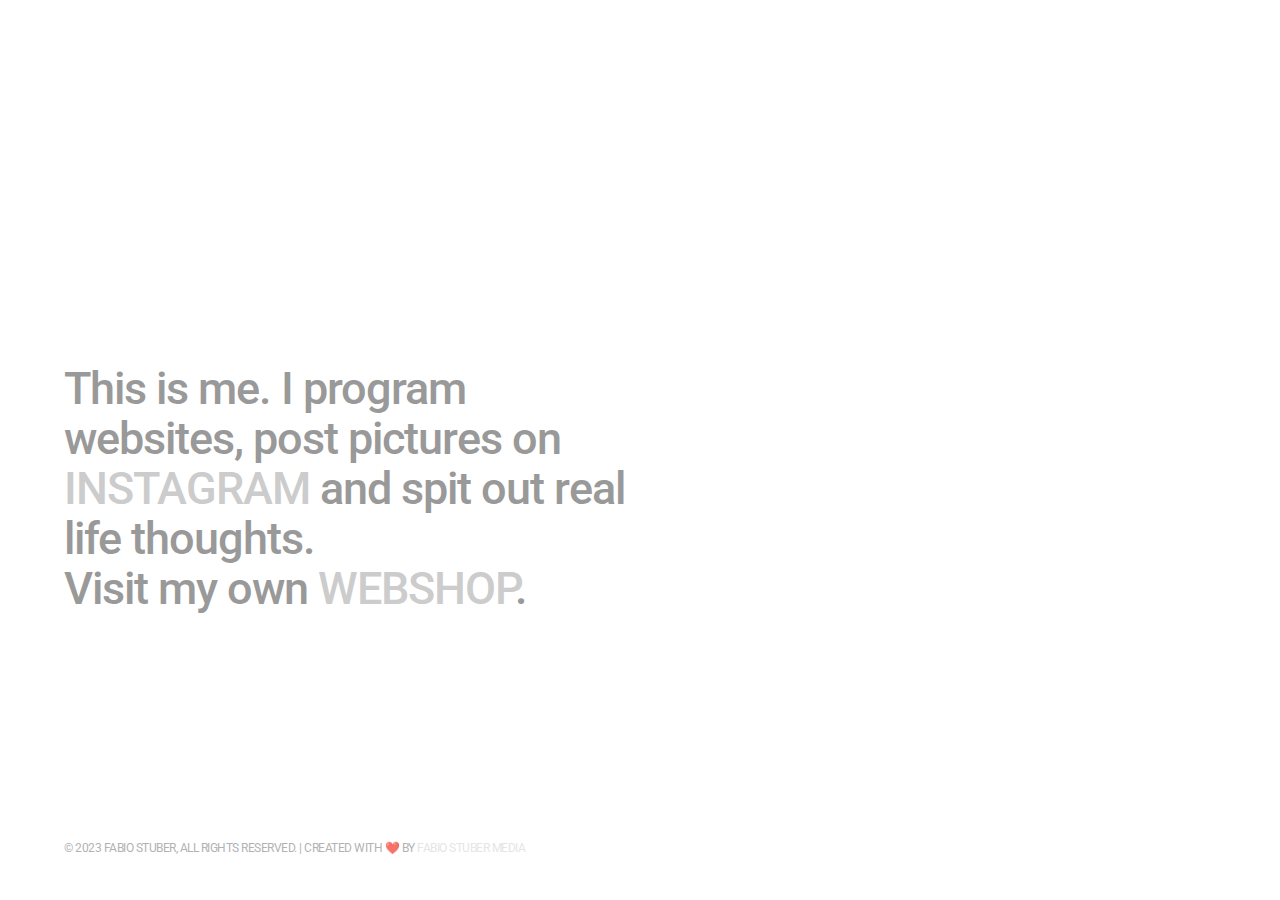
<file: index.html>
<!DOCTYPE html>
<html lang="en-US">
	<head>
		<meta charset="UTF-8" />
		<meta http-equiv="X-UA-Compatible" content="IE=edge" />
		<meta name="p:domain_verify" content="8e724356c34df35a47ef72583078c8a0"/>
		
		<!-- SEO -->
		<title>Fabio Stuber</title>
		<meta name="description" content="This is me. I program websites, post pictures on Instagram and spit out real life thoughts." />
		<meta name="robots" content="index, follow" />
		<meta name="referrer" content="always" />
		
		<meta content="Fabio Stuber" name="keywords" />
		<meta name="author" content="FABIO STUBER">
	
	
		<!-- Favicon -->
		<link rel="icon" type="image/png" href="images/favicon.png" sizes="32x32">
	
		<!-- Styles -->
		<link rel='stylesheet' href='assets/css/me.css' type='text/css' media='screen' />
		<meta name="viewport" content="width=device-width,initial-scale=1" />
	</head>

	<body id="index" class="page-template-page-fullsingle-me">
		<div class="fs-me">
			<div class="me-content">
				
				<div class="logo">
					<a href="/"><img src="images/logo.png" alt="Logo" /></a>
				</div>
		
				<div class="bio">
					<p>This is me. I program websites, post pictures on <a href="https://www.instagram.com/fabio.stuber/">INSTAGRAM</a> and spit out real life thoughts.</p>
					<p>Visit my own  <a href="https://shop.fabio-stuber.com/#!/">WEBSHOP</a>.</p>

				</div>

				<div class="credit">
					<p class="copyright">&copy; 2023 FABIO STUBER, ALL RIGHTS RESERVED. | CREATED WITH ❤️ BY <a href="/">FABIO STUBER MEDIA</a></p>
				</div>
				
			</div>
		</div>
	</body>
</html>
</file>
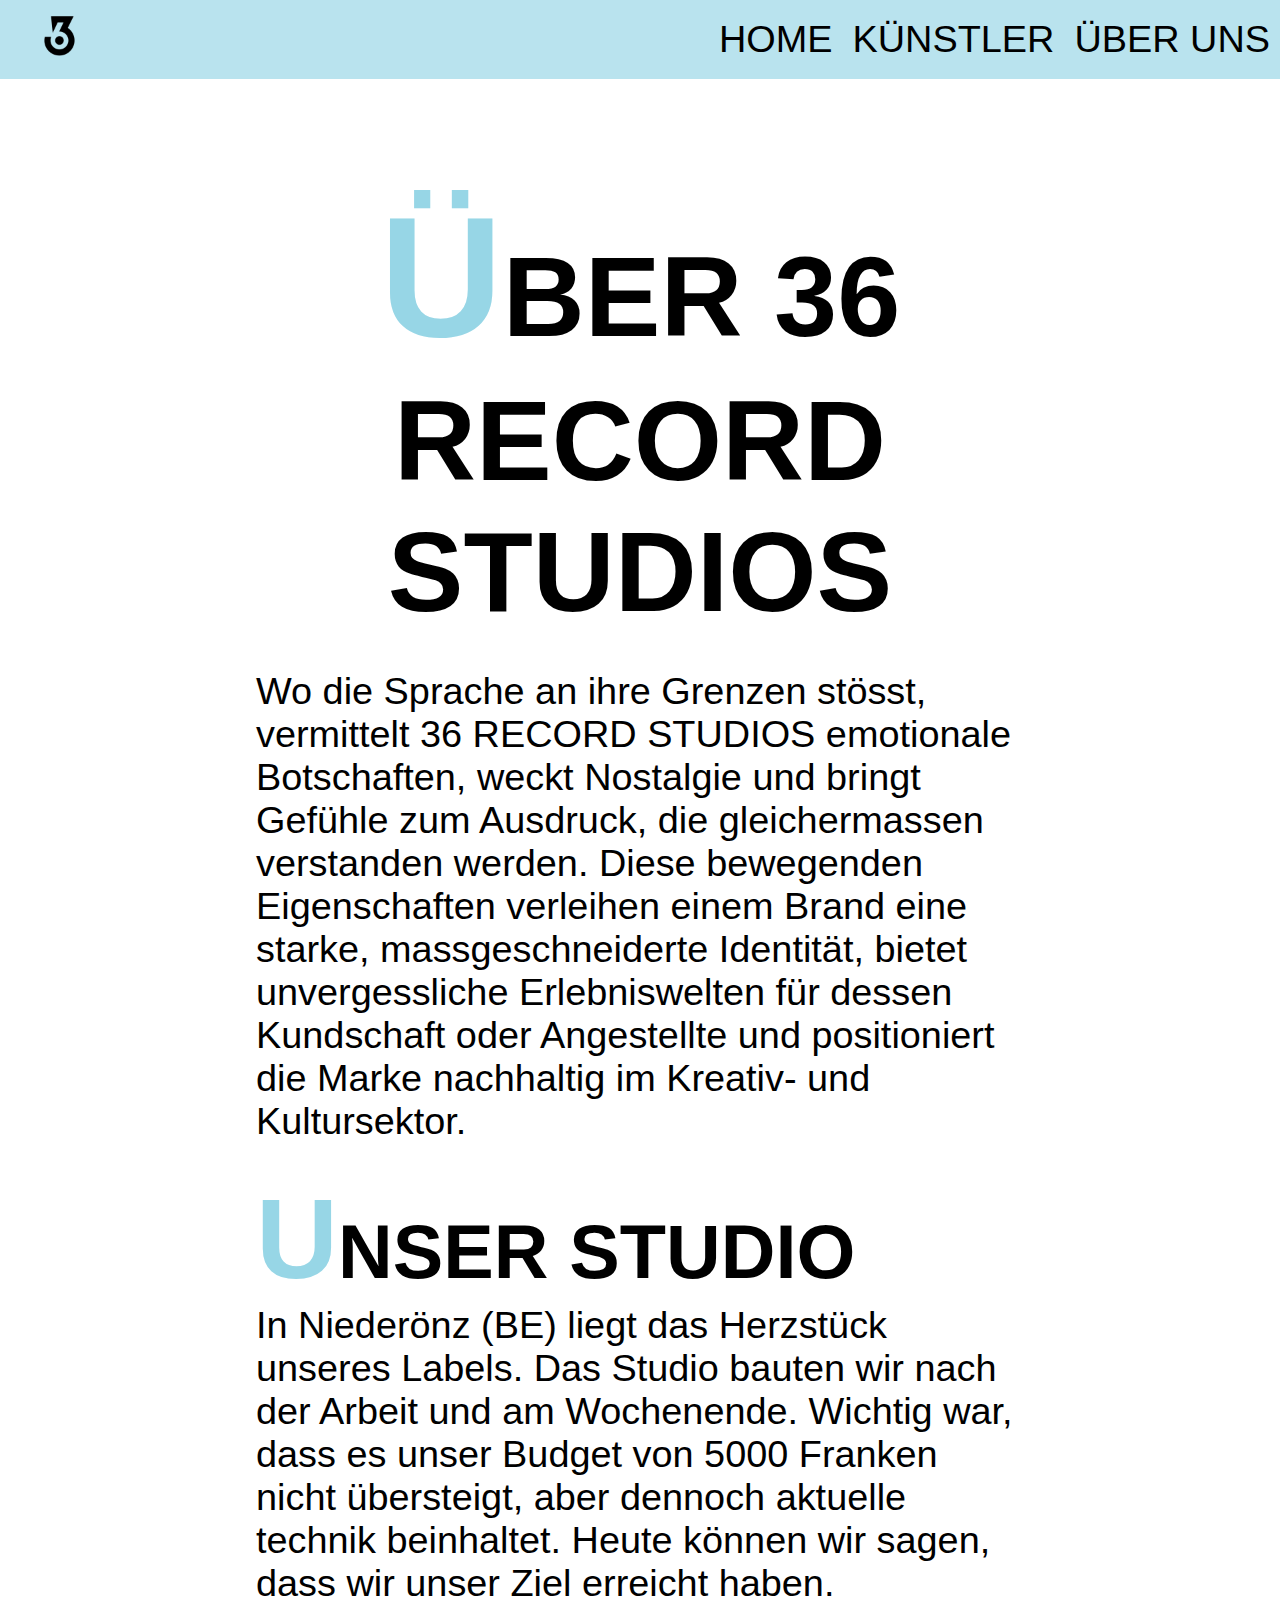
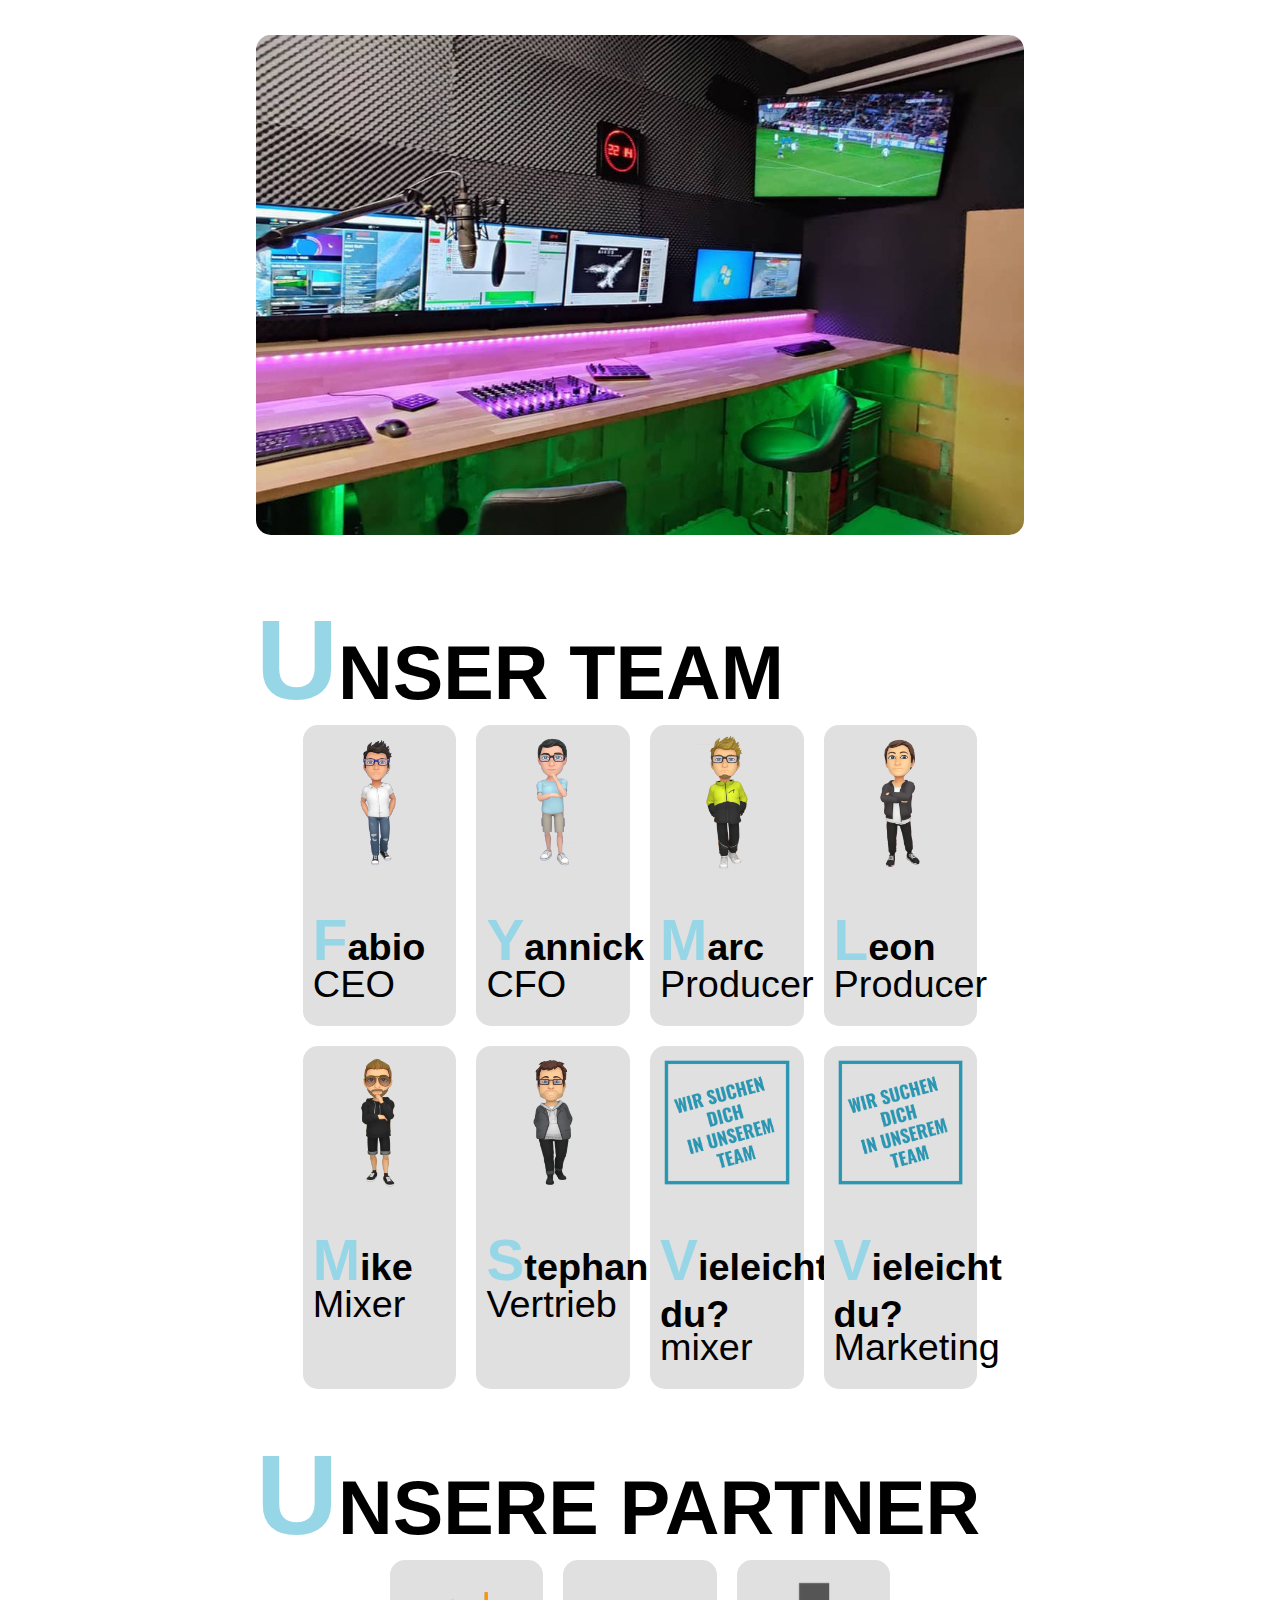
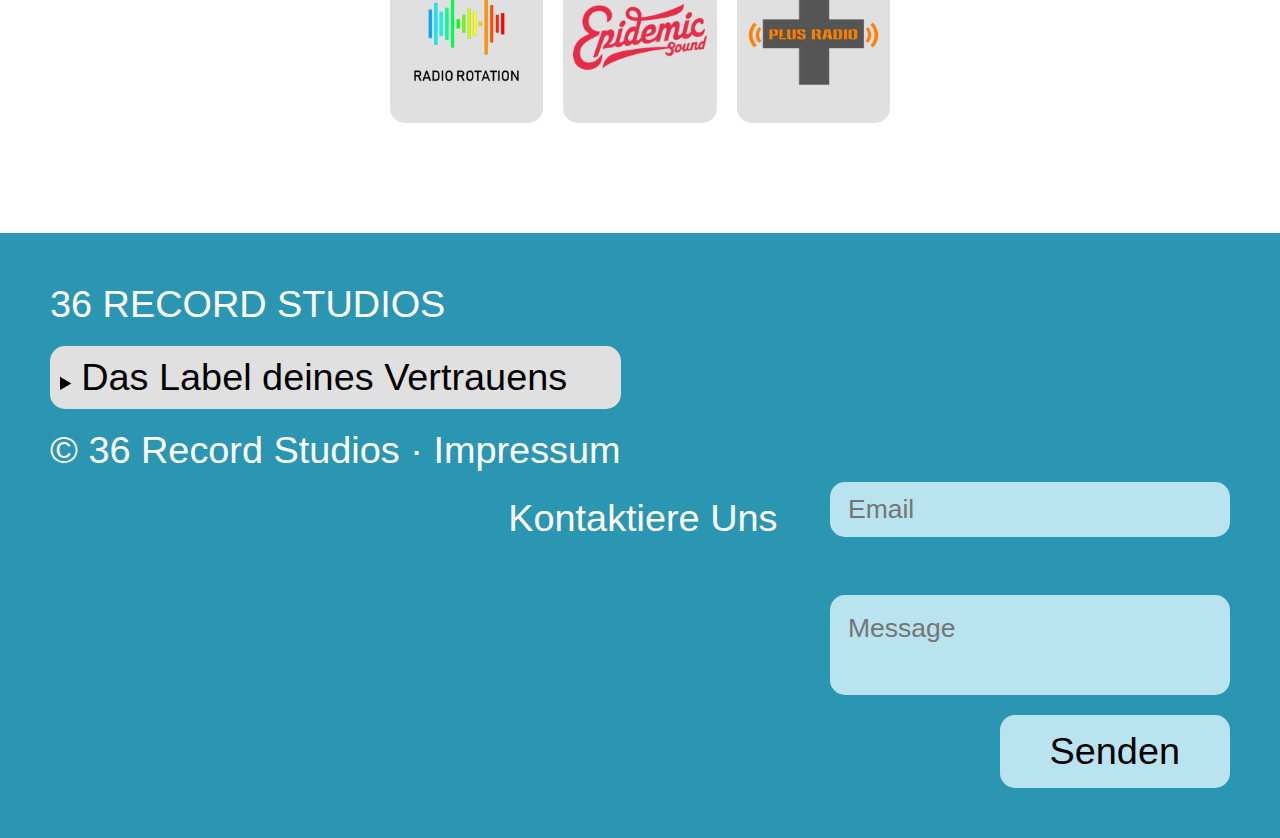
<file: uek1/about-us.html>
<!DOCTYPE html>
<html lang="de">
  <head>
    <meta charset="UTF-8" />
    <meta http-equiv="X-UA-Compatible" content="IE=edge" />
    <meta name="viewport" content="width=device-width, initial-scale=1.0" />
    <meta name="theme-color" content="#2b96b2" >
    <title>36 | About Us</title>
    <link rel="icon" type="image/png" href="img/logo/logo.png" />
    <link rel="stylesheet" href="css/style.css" />
    <link rel="stylesheet" href="css/nav.css" />
    <link rel="stylesheet" href="css/font.css" />
  </head>
  <body>
    <!-- Header -->
    <header class="header">
      <a href="index.html" class="logo"
        ><img src="img/logo/logo.png" alt="Logo"
      /></a>
      <input class="menu-btn" type="checkbox" id="menu-btn" />
      <label class="menu-icon" for="menu-btn"
        ><span class="navicon"></span
      ></label>
      <ul class="menu">
        <li><a href="index.html">HOME</a></li>
        <li><a href="artist.html">KÜNSTLER</a></li>
        <li><a href="about-us.html">ÜBER UNS</a></li>
      </ul>
    </header>
    <!-- Main -->

    <main class="container">
      <h1>ÜBER 36 RECORD STUDIOS</h1>
      <br />
      <p>
        Wo die Sprache an ihre Grenzen stösst, vermittelt 36 RECORD STUDIOS
        emotionale Botschaften, weckt Nostalgie und bringt Gefühle zum Ausdruck,
        die gleichermassen verstanden werden. Diese bewegenden Eigenschaften
        verleihen einem Brand eine starke, massgeschneiderte Identität, bietet
        unvergessliche Erlebniswelten für dessen Kundschaft oder Angestellte und
        positioniert die Marke nachhaltig im Kreativ- und Kultursektor.
      </p>
      <h2>UNSER STUDIO</h2>
      <p>
        In Niederönz (BE) liegt das Herzstück unseres Labels. Das Studio bauten
        wir nach der Arbeit und am Wochenende. Wichtig war, dass es unser Budget
        von 5000 Franken nicht übersteigt, aber dennoch aktuelle technik
        beinhaltet. Heute können wir sagen, dass wir unser Ziel erreicht haben.
      </p>
      <img
        title="&copy; Fabio Stuber / www.Radiorotation.ch"
        class="img"
        src="img/index/studio.jpg"
        alt="Studio von 36 Record Studios"
      />
      <h2>UNSER TEAM</h2>
      <div class="flex">
        <div class="item">
          <img
            title="&copy; Fabio Stuber"
            src="img/aboutus/1.png"
            alt="Bitmoji Fabio"
          />
          <h6>Fabio</h6>
          <p>CEO</p>
        </div>
        <div class="item">
          <img
            title="&copy; Fabio Stuber"
            src="img/aboutus/2.png"
            alt="Bitmoji Yannick"
          />
          <h6>Yannick</h6>
          <p>CFO</p>
        </div>
        <div class="item">
          <img
            title="&copy; Fabio Stuber"
            src="img/aboutus/3.png"
            alt="Bitmoji Marc"
          />
          <h6>Marc</h6>
          <p>Producer</p>
        </div>
        <div class="item">
          <img
            title="&copy; Fabio Stuber"
            src="img/aboutus/4.png"
            alt="Bitmoji Leon"
          />
          <h6>Leon</h6>
          <p>Producer</p>
        </div>
        <div class="item">
          <img
            title="&copy; Fabio Stuber"
            src="img/aboutus/5.png"
            alt="Bitmoji Mike"
          />
          <h6>Mike</h6>
          <p>Mixer</p>
        </div>
        <div class="item">
          <img
            title="&copy; Fabio Stuber"
            src="img/aboutus/6.png"
            alt="Bitmoji Stephan"
          />
          <h6>Stephan</h6>
          <p>Vertrieb</p>
        </div>
        <div class="item">
          <img
            title="&copy; Fabio Stuber"
            src="img/aboutus/suche.png"
            alt="Wir suchen dich in unserem Team."
          />
          <h6>Vieleicht du?</h6>
          <p>mixer</p>
        </div>
        <div class="item">
          <img
            title="&copy; Fabio Stuber"
            src="img/aboutus/suche.png"
            alt="Wir suchen dich in unserem Team."
          />
          <h6>Vieleicht du?</h6>
          <p>Marketing</p>
        </div>
      </div>
      <h2>UNSERE PARTNER</h2>
      <div class="flex">
        <div class="item">
          <a href="https://www.radiorotation.ch/" target="_blank">
            <img
              title="&copy; Fabio Stuber / www.Radiorotation.ch"
              src="img/aboutus/radiorotation.png"
              alt="radiorotation.ch"
            />
          </a>
        </div>
        <div class="item">
          <a href="https://www.epidemicsound.com/" target="_blank">
            <img
              title="&copy; Fabio Stuber / www.Radiorotation.ch"
              src="img/aboutus/epidemic.png"
              alt="epidemicsound.com"
            />
          </a>
        </div>
        <div class="item">
          <a href="https://plusradio.ch/" target="_blank">
            <img
              title="&copy; Fabio Stuber / www.Radiorotation.ch"
              src="img/aboutus/plusradio.png"
              alt="plusradio.ch"
            />
          </a>
        </div>
      </div>
    </main>
    <!-- footer -->
    <footer class="footer">
      <div class="footer-left">
        <h3>36 RECORD STUDIOS</h3>

        <details>
          <summary>Das Label deines Vertrauens</summary>

          <p class="detailcontent">
            TREFFPUNKT FÜR MACHER DER MUSIKWELT VON HEUTE
          </p>
        </details>

        <p class="footer-links">
          <a href="index.html">&copy; 36 Record Studios</a>
          ·
          <a href="imprint.html">Impressum</a>
        </p>
      </div>
      <div class="footer-right">
        <p>Kontaktiere Uns</p>

        <form
          action="mailto:info@fabio-stuber.ch?subject=36RecordStudios"
          method="post"
        >
          <input type="text" name="email" placeholder="Email" /> <br />
          <textarea name="message" placeholder="Message"></textarea>
          <button>Senden</button>
        </form>
      </div>
    </footer>
  </body>
</html>
</file>
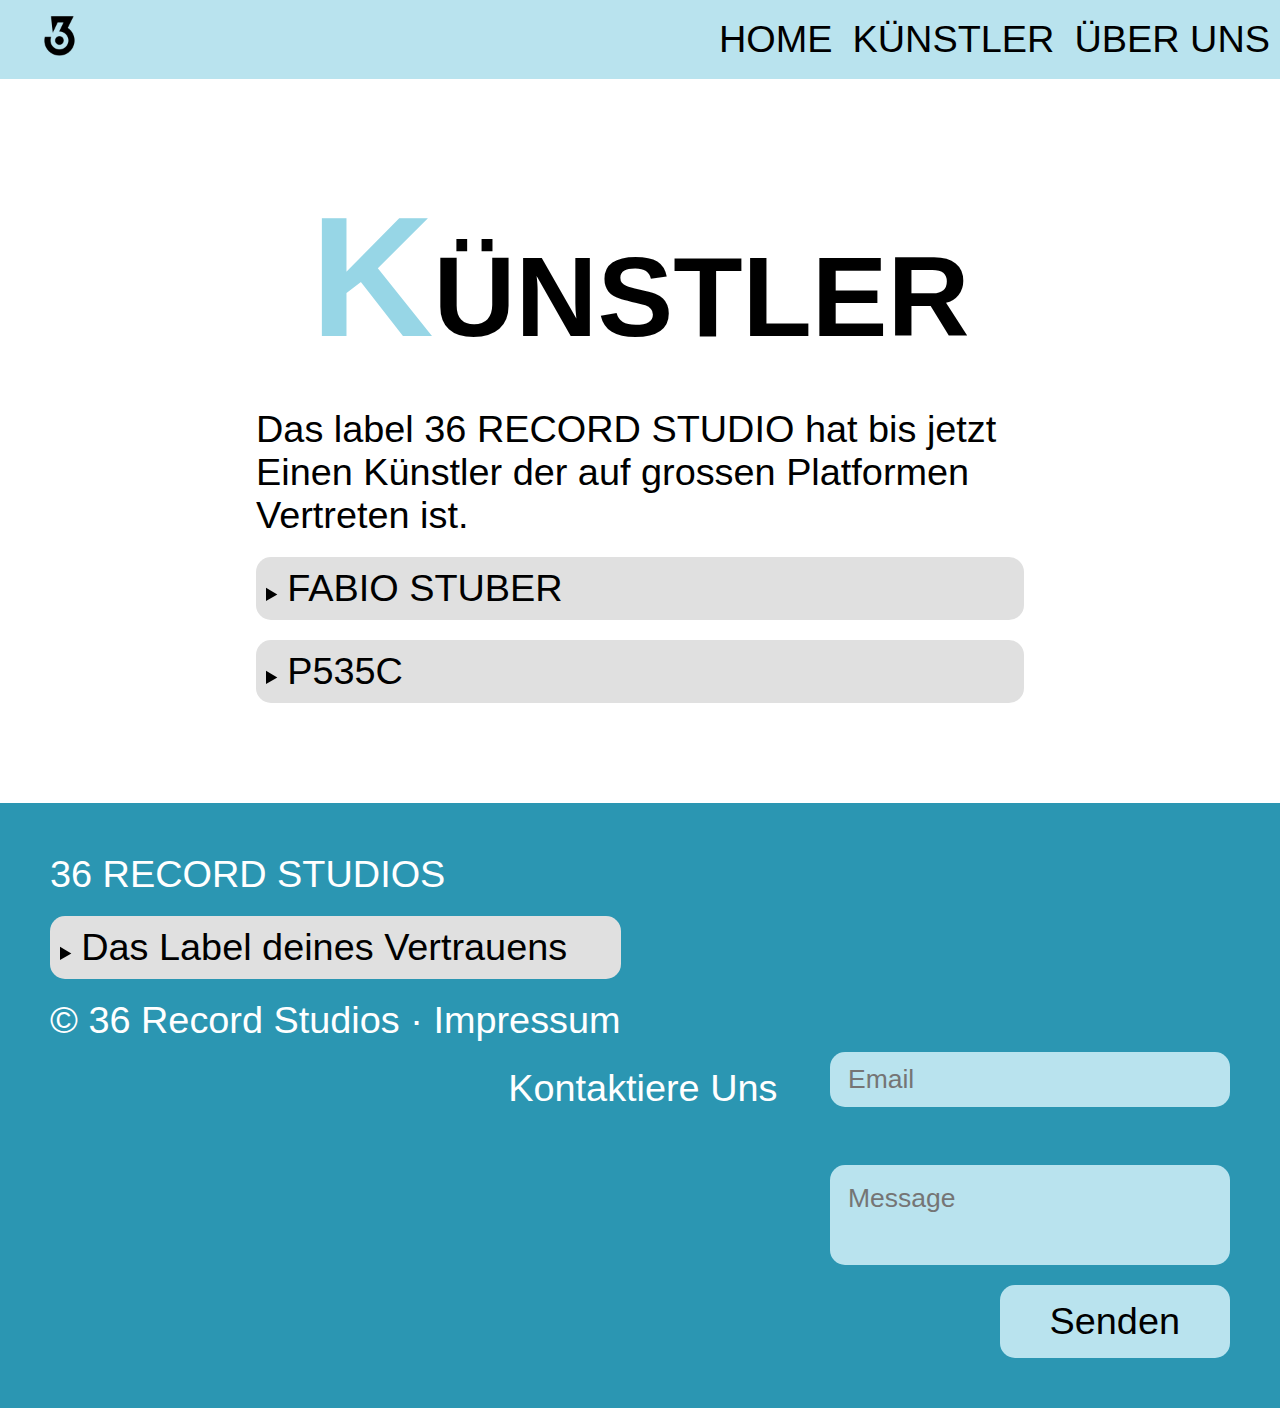
<file: uek1/artist.html>
<!DOCTYPE html>
<html lang="de">
  <head>
    <meta charset="UTF-8" />
    <meta http-equiv="X-UA-Compatible" content="IE=edge" />
    <meta name="viewport" content="width=device-width, initial-scale=1.0" />
    <meta name="theme-color" content="#2b96b2" />
    <title>36 | Artist</title>
    <link rel="icon" type="image/png" href="img/logo/logo.png" />
    <link rel="stylesheet" href="css/style.css" />
    <link rel="stylesheet" href="css/nav.css" />
    <link rel="stylesheet" href="css/font.css" />
  </head>
  <body>
    <!-- Header -->
    <header class="header">
      <a href="index.html" class="logo"
        ><img src="img/logo/logo.png" alt="Logo"
      /></a>
      <input class="menu-btn" type="checkbox" id="menu-btn" />
      <label class="menu-icon" for="menu-btn"
        ><span class="navicon"></span
      ></label>
      <ul class="menu">
        <li><a href="index.html">HOME</a></li>
        <li><a href="artist.html">KÜNSTLER</a></li>
        <li><a href="about-us.html">ÜBER UNS</a></li>
      </ul>
    </header>
    <!-- Main -->
    <main class="container">
      <h1>KÜNSTLER</h1>
      <br />
      <p>
        Das label 36 RECORD STUDIO hat bis jetzt Einen Künstler der auf grossen
        Platformen Vertreten ist.
      </p>

      <details>
        <summary>FABIO STUBER</summary>
        <div class="detailcontent">
          <p>
            Hättest du gedacht dass der Name Fabio Stuber einmal ein Künstler
            sein wird? kann sein? Ich selbst hätte nie an sowas gedacht? Bis ich
            das Potenzial in mir gefunden habe. Ist es verrückt, an das
            Unmögliche zu glauben, auch wenn alle Anderen sagen, dass es nie
            funktionieren wird? Gut, etwas verrückt muss man wohl sein, um ein
            eigenes Label zu gründen, und dabei in die Welt des Internet
            einzusteigen.
          </p>

          <img
            title="&copy; Fabio Stuber / Fabio Stuber"
            class="img"
            src="img/aboutus/fabio_stuber.jpg"
            alt="Bild von Fabio Stuber"
          />
          <p>Da ist der erste Song von Fabio Stuber:</p>
          <iframe
            src="https://www.youtube.com/embed/H7d1tLgCzNA"
            title="YouTube video player"
          ></iframe>

          <p>Inzwischen hat er schon mehrere Singles Rausgebracht.</p>

          <p>Fabio Stuber ist auch auf anderen Platformen zu hören:</p>
          <a
            class="btn"
            href="https://open.spotify.com/artist/4JexWBE6EVVwEYlpt2mbhj"
            target="_blank"
            >Spotify</a
          >
          <a
            class="btn"
            href="https://music.apple.com/ca/artist/fabio-stuber/1554383194"
            target="_blank"
            >Apple Music</a
          >
          <a
            class="btn"
            href="https://www.youtube.com/channel/UCvwcSGUOTGd98-MvE2WMFpA"
            target="_blank"
            >YouTube</a
          >
          <a class="btn" href="https://www.fabio-stuber.ch/" target="_blank"
            >Webseite</a
          >
        </div>
      </details>

      <details>
        <summary>P535C</summary>

        <p class="detailcontent">
          P535C: Der Künstler der Niemand kennt.<br />
          " Ich bin Niemand. "
        </p>

        <p class="detailcontent">P535C gibt es auf keiner Platformen</p>
      </details>
    </main>
    <!-- footer -->
    <footer class="footer">
      <div class="footer-left">
        <h3>36 RECORD STUDIOS</h3>
        <details>
          <summary>Das Label deines Vertrauens</summary>

          <p class="detailcontent">
            TREFFPUNKT FÜR MACHER DER MUSIKWELT VON HEUTE
          </p>
        </details>
        <p class="footer-links">
          <a href="index.html">&copy; 36 Record Studios</a>
          ·
          <a href="imprint.html">Impressum</a>
        </p>
      </div>
      <div class="footer-right">
        <p>Kontaktiere Uns</p>

        <form
          action="mailto:info@fabio-stuber.ch?subject=36RecordStudios"
          method="post"
        >
          <input type="text" name="email" placeholder="Email" /> <br />
          <textarea name="message" placeholder="Message"></textarea>
          <button>Senden</button>
        </form>
      </div>
    </footer>
  </body>
</html>
</file>
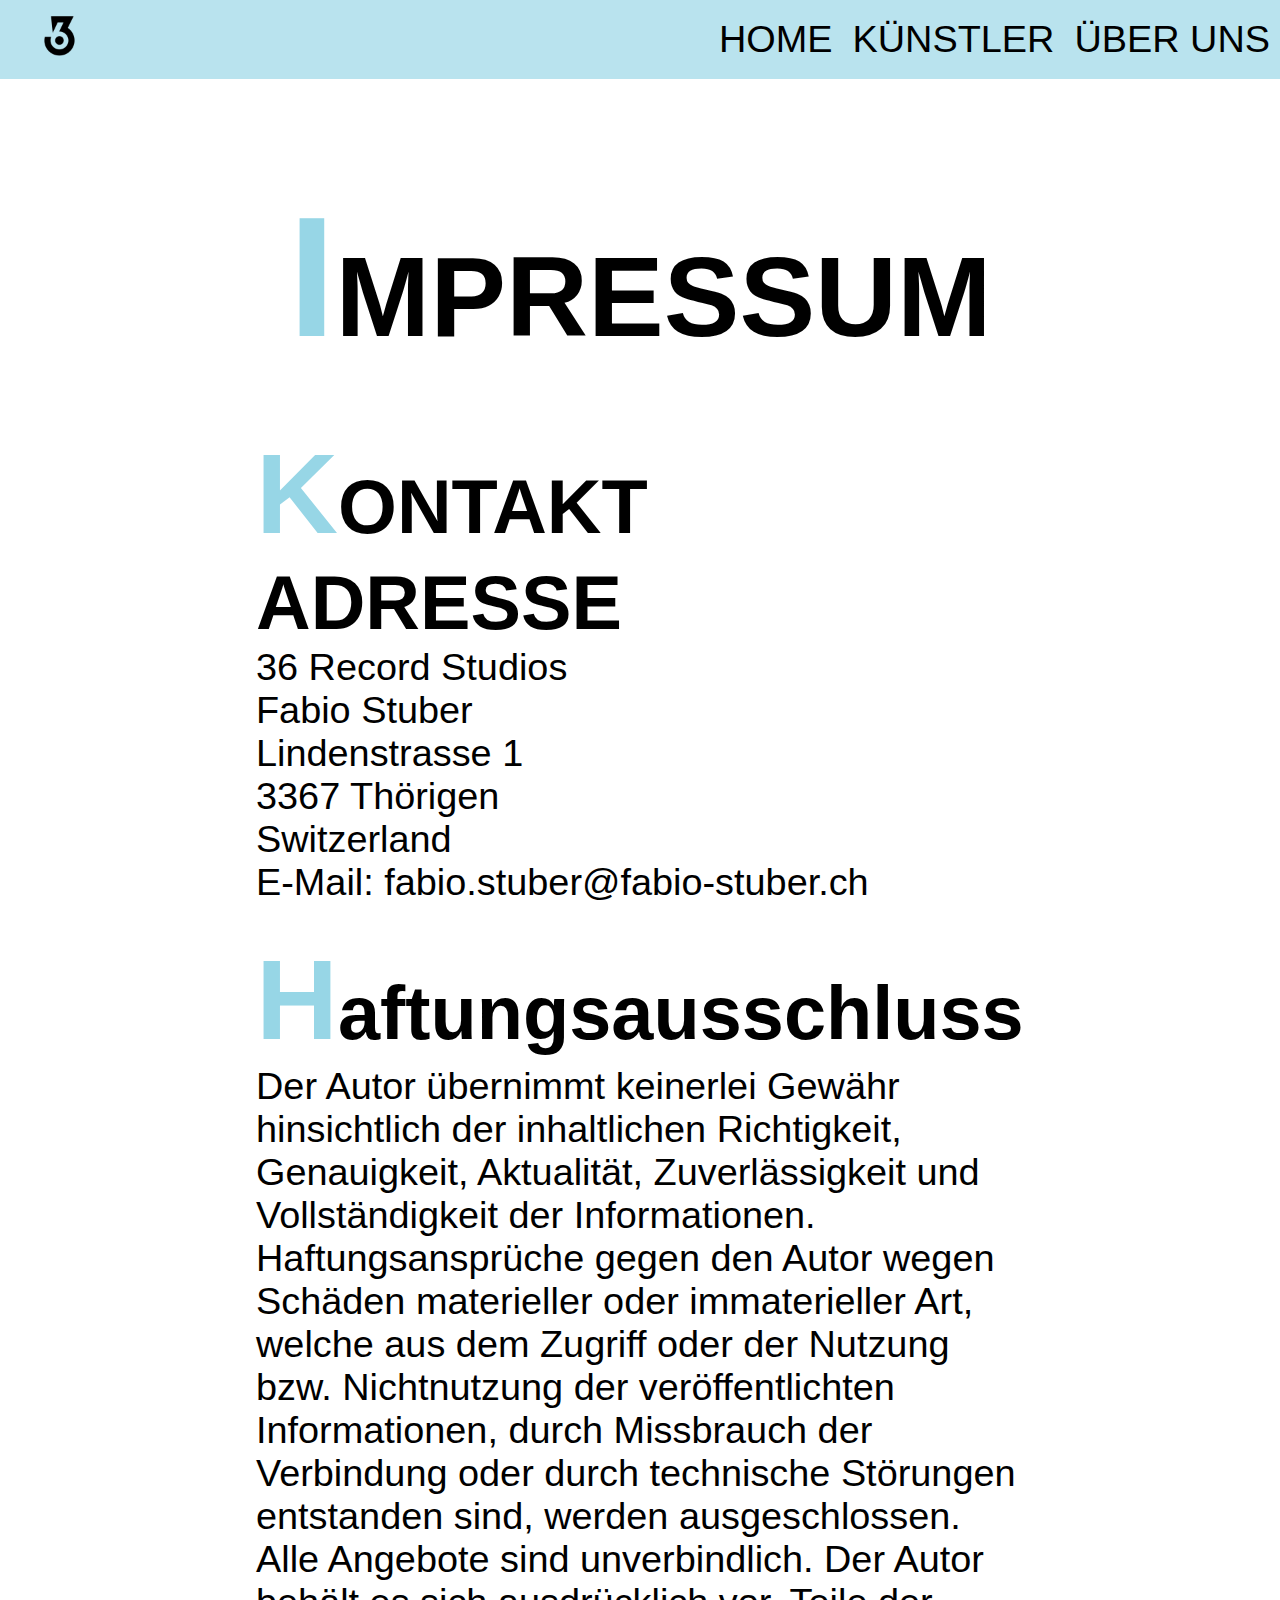
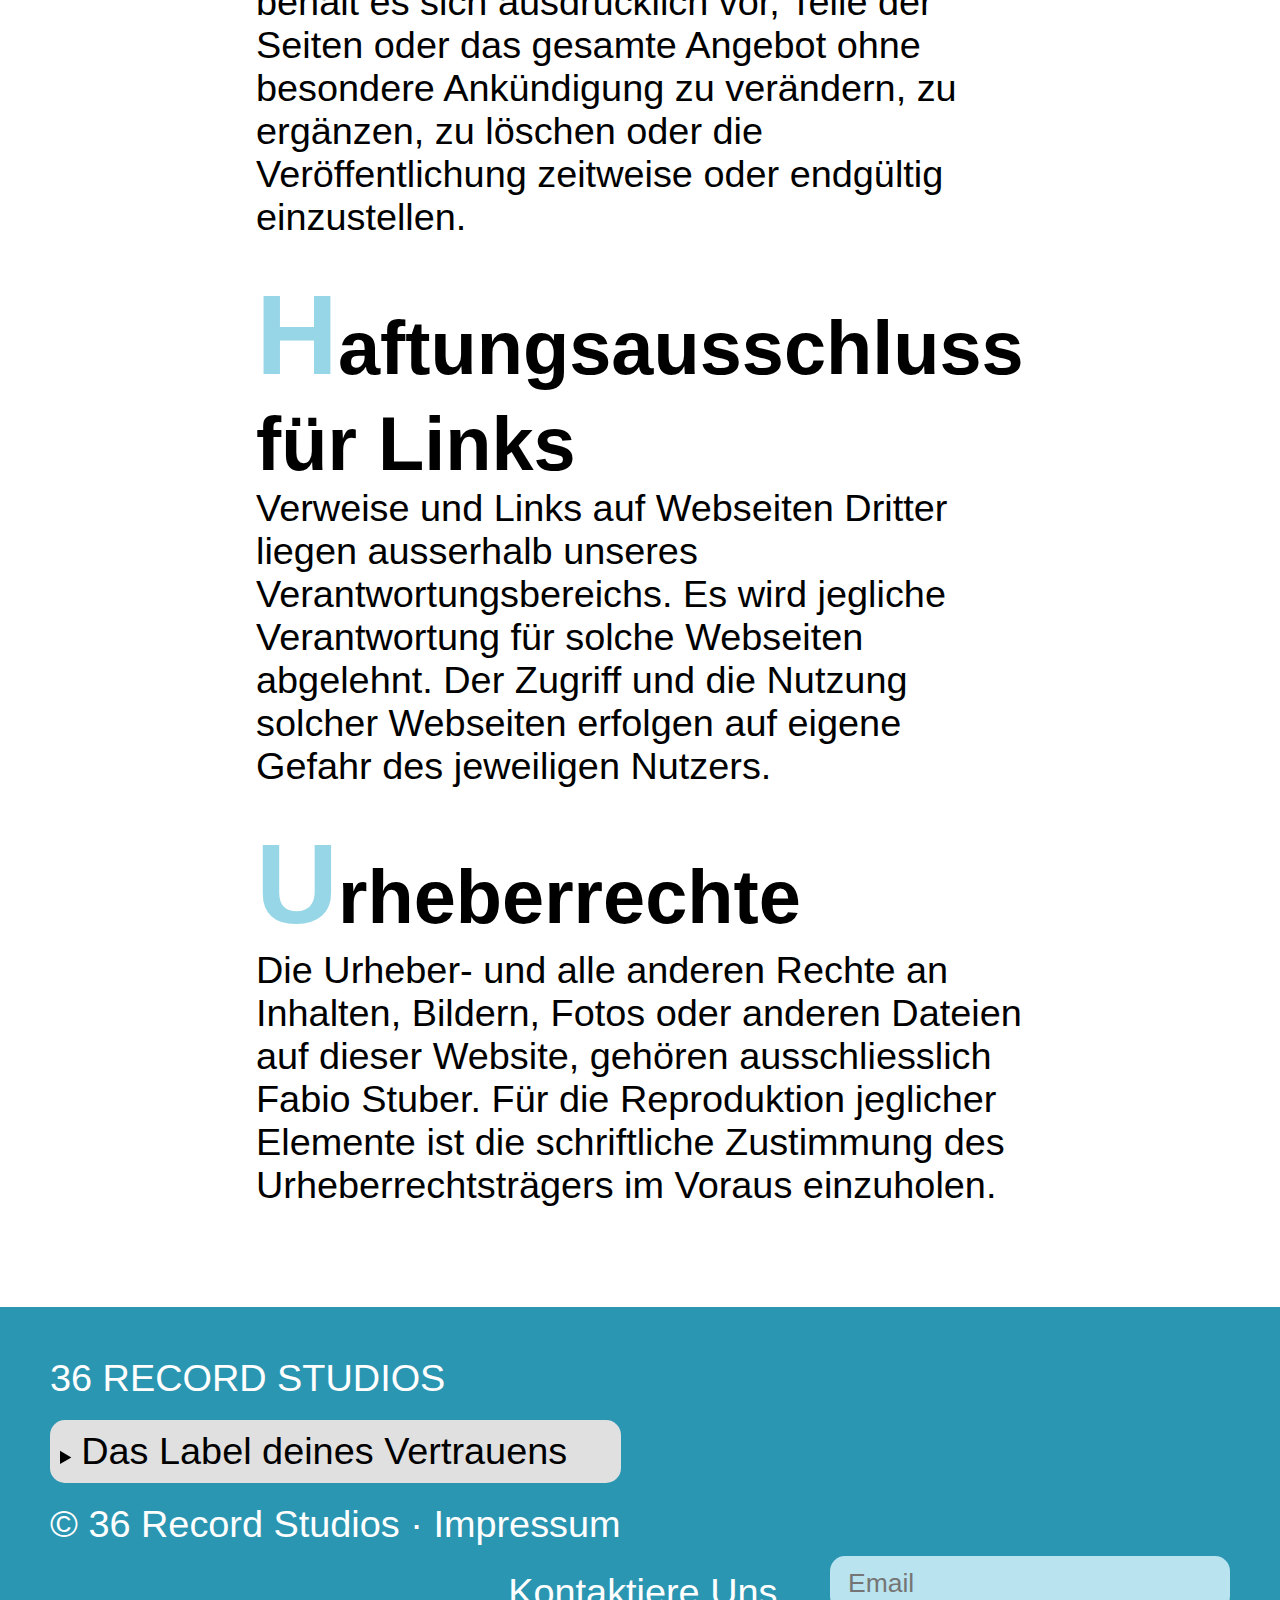
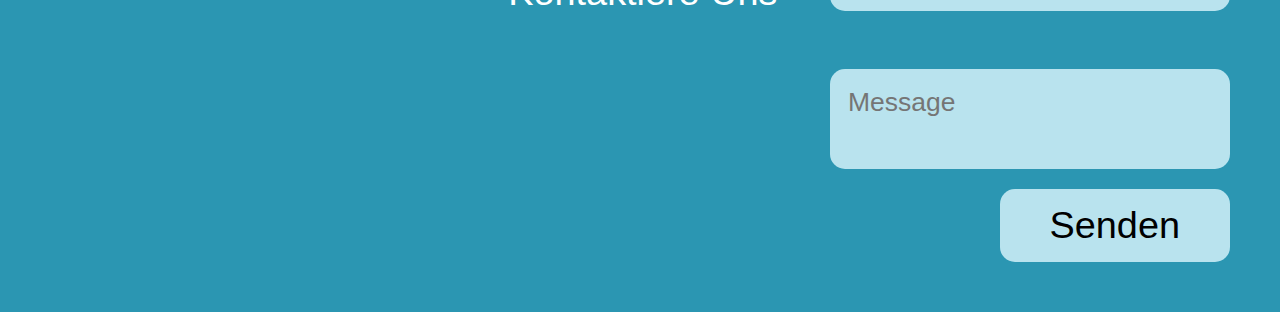
<file: uek1/imprint.html>
<!DOCTYPE html>
<html lang="de">
  <head>
    <meta charset="UTF-8" />
    <meta http-equiv="X-UA-Compatible" content="IE=edge" />
    <meta name="viewport" content="width=device-width, initial-scale=1.0" />
    <meta name="theme-color" content="#2b96b2" >
    <title>36 | Imprint</title>
    <link rel="icon" type="image/png" href="img/logo/logo.png" />
    <link rel="stylesheet" href="css/style.css" />
    <link rel="stylesheet" href="css/nav.css" />
    <link rel="stylesheet" href="css/font.css" />
  </head>
  <body>
    <!-- Header -->
    <header class="header">
      <a href="index.html" class="logo"
        ><img class="" src="img/logo/logo.png" alt="Logo"
      /></a>
      <input class="menu-btn" type="checkbox" id="menu-btn" />
      <label class="menu-icon" for="menu-btn"
        ><span class="navicon"></span
      ></label>
      <ul class="menu">
        <li><a href="index.html">HOME</a></li>
        <li><a href="artist.html">KÜNSTLER</a></li>
        <li><a href="about-us.html">ÜBER UNS</a></li>
      </ul>
    </header>
    <!-- Main -->
    <main class="main container">
      <h1>IMPRESSUM</h1>
      <br />
      <h2>KONTAKT ADRESSE</h2>
      <p>
        36 Record Studios <br />
        Fabio Stuber<br />
        Lindenstrasse 1<br />
        3367 Thörigen<br />
        Switzerland<br />
        E-Mail: fabio.stuber@fabio-stuber.ch
      </p>

      <h2>Haftungsausschluss</h2>
      <p>
        Der Autor übernimmt keinerlei Gewähr hinsichtlich der inhaltlichen
        Richtigkeit, Genauigkeit, Aktualität, Zuverlässigkeit und
        Vollständigkeit der Informationen. Haftungsansprüche gegen den Autor
        wegen Schäden materieller oder immaterieller Art, welche aus dem Zugriff
        oder der Nutzung bzw. Nichtnutzung der veröffentlichten Informationen,
        durch Missbrauch der Verbindung oder durch technische Störungen
        entstanden sind, werden ausgeschlossen. Alle Angebote sind
        unverbindlich. Der Autor behält es sich ausdrücklich vor, Teile der
        Seiten oder das gesamte Angebot ohne besondere Ankündigung zu verändern,
        zu ergänzen, zu löschen oder die Veröffentlichung zeitweise oder
        endgültig einzustellen.
      </p>
      <h2>Haftungsausschluss für Links</h2>
      <p>
        Verweise und Links auf Webseiten Dritter liegen ausserhalb unseres
        Verantwortungsbereichs. Es wird jegliche Verantwortung für solche
        Webseiten abgelehnt. Der Zugriff und die Nutzung solcher Webseiten
        erfolgen auf eigene Gefahr des jeweiligen Nutzers.
      </p>
      <h2>Urheberrechte</h2>
      <p>
        Die Urheber- und alle anderen Rechte an Inhalten, Bildern, Fotos oder
        anderen Dateien auf dieser Website, gehören ausschliesslich Fabio
        Stuber. Für die Reproduktion jeglicher Elemente ist die schriftliche
        Zustimmung des Urheberrechtsträgers im Voraus einzuholen.
      </p>
    </main>
    <!-- footer -->
    <footer class="footer">
      <div class="footer-left">
        <h3>36 RECORD STUDIOS</h3>
        <details>
          <summary>Das Label deines Vertrauens</summary>

          <p class="detailcontent">
            TREFFPUNKT FÜR MACHER DER MUSIKWELT VON HEUTE
          </p>
        </details>
        <p class="footer-links">
          <a href="index.html">&copy; 36 Record Studios</a>
          ·
          <a href="imprint.html">Impressum</a>
        </p>
      </div>
      <div class="footer-right">
        <p>Kontaktiere Uns</p>

        <form
          action="mailto:info@fabio-stuber.ch?subject=36RecordStudios"
          method="post"
        >
          <input type="text" name="email" placeholder="Email" /> <br />
          <textarea name="message" placeholder="Message"></textarea>
          <button>Senden</button>
        </form>
      </div>
    </footer>
  </body>
</html>
</file>
<file: uek1/css/style.css>
* {
  box-sizing: border-box;
  justify-content: center;
}
body {
  margin: 0;
  padding: 0;
}

.container {
  max-width: 60%;
  margin: 100px auto;
}

.center {
  display: block;
  margin-left: auto;
  margin-right: auto;
  width: 50%;
}

.container .img {
  object-fit: cover;
  width: 100%;
  height: 500px;
  margin: 20px 0px;
  border-radius: 15px;
}

iframe {
  width: 100%;
  aspect-ratio: 21 / 9;
  border: 0;
  border-radius: 15px;
}

.banner {
  object-fit: cover;
  width: 100%;
  height: 100vh;
}

article {
  padding: 10px;
}

article,
details {
  background-color: #e0e0e0;
  margin: 20px 0px;
  border-radius: 15px;
}

summary,
details .detailcontent {
  padding: 10px;
}

.flex {
  display: flex;
  flex-wrap: wrap;
  justify-content: center;
}

.item {
  padding: 10px;
  background-color: #e0e0e0;
  margin: 10px;
  border-radius: 15px;
  width: 20%;
  padding: 10px;
}

.item img {
  object-fit: cover;
  width: 100%;
}

@media (max-width: 1000px) {
  .container {
    max-width: 90%;
    margin: 100px auto;
  }

  .container .img {
    object-fit: cover;
    width: 100%;
    height: 300px;
    margin: 20px 0px;
    border-radius: 15px;
  }

  .item {
    padding: 10px;
    background-color: #e0e0e0;
    margin: 10px;
    border-radius: 15px;
    width: 40%;
    padding: 10px;
  }
  .banner {
    height: auto;
  }
}

@media (max-width: 800px) {
  .container {
    max-width: 90%;
    margin: 100px auto;
  }

  .container .img {
    object-fit: cover;
    width: 100%;
    height: 300px;
    margin: 20px 0px;
    border-radius: 15px;
  }
}

::-webkit-scrollbar {
  display: none;
}
</file>
<file: uek1/css/nav.css>
.header {
  background-color: #b9e3ee;
  position: sticky;
  display: flex;
  justify-content: space-between;

  width: 100%;
  z-index: 99;
  top: 0;
}

.header ul {
  margin: 0;
  padding: 0;
  list-style: none;
  background-color: #b9e3ee;
}

.header li a {
  display: flex;
  padding: 10px 10px;
  text-decoration: none;
  height: 100%;
  align-items: center;
}

.header li a:hover,
.header .menu-btn:hover {
  background-color: #2b96b2;
}

.header .logo {
  display: block;
  padding: 10px;
}

.header .logo img {
  height: 50px;
}

/* menu icon */

.header .menu-icon {
  display: block;
  padding: 38px 20px;
  position: relative;
  user-select: none;
}

.header .menu-icon .navicon {
  background: #000;
  display: block;
  height: 4px;
  position: relative;
  transition: background 0.2s ease-out;
  width: 25px;
  border-radius: 15px;
}

.header .menu-icon .navicon:before,
.header .menu-icon .navicon:after {
  background: #000;
  content: "";
  display: block;
  height: 100%;
  position: absolute;
  transition: all 0.2s ease-out;
  width: 100%;
  border-radius: 15px;
}

.header .menu-icon .navicon:before {
  top: 10px;
}

.header .menu-icon .navicon:after {
  top: -10px;
}

/* menu btn */

.header .menu-btn {
  display: none;
}

.header .menu-btn:checked ~ .menu {
  display: flex;
}

.header .menu-btn:checked ~ .menu-icon .navicon {
  background: transparent;
}

.header .menu-btn:checked ~ .menu-icon .navicon:before {
  transform: rotate(-45deg);
  width: 30px;
}

.header .menu-btn:checked ~ .menu-icon .navicon:after {
  transform: rotate(45deg);
  width: 30px;
}

.header .menu-btn:checked ~ .menu-icon:not(.steps) .navicon:before,
.header .menu-btn:checked ~ .menu-icon:not(.steps) .navicon:after {
  top: 0;
}

@media (min-width: 1001px) {
  .header .menu-icon {
    display: none;
  }

  .header ul {
    display: flex;
  }
}

@media (max-width: 1000px) {
  .header {
    display: grid;
    grid-template-columns: auto auto;
  }

  .header ul {
    grid-column: 1/-1;
    display: none;
    flex-direction: column;
  }
}
/* --------- footer --------- */

.footer {
  background: #2b96b2;
  box-sizing: border-box;
  width: 100%;
  text-align: left;
  padding: 50px;
  overflow: hidden;
  margin: 75px auto auto auto;
  min-height: 450px;
}

/* footer left */

.footer .footer-left {
  float: left;
}

/* The company logo */

.footer h3 {
  color: #ffffff;
  margin: 0 0 10px;
}

.footer h3 span {
  color: #2b96b2;
}

/* footer links */

.footer .footer-links {
  color: #ffffff;
  margin: 0 0 10px;
  padding: 0;
}

.footer .footer-links a {
  display: inline-block;
  text-decoration: none;
  color: inherit;
}

/* footer Right */

.footer .footer-right {
  float: right;
}

.footer .footer-right p {
  display: inline-block;
  vertical-align: top;
  margin: 15px 42px 0 0;
  color: #ffffff;
}

/* contact form */

.footer form {
  display: inline-block;
}

.footer form input,
.footer form textarea {
  display: block;
  border-radius: 3px;
  box-sizing: border-box;
  background-color: #b9e3ee;
  border: none;
  resize: none;
  border-radius: 15px;
  font: inherit;
  font-size: 14px;
  font-weight: normal;
  color: #000;

  width: 400px;
  padding: 18px;
}

.footer form input {
  height: 55px;
  margin-bottom: 15px;
}

.footer form textarea {
  height: 100px;
  margin-bottom: 20px;
}

.footer form button {
  border-radius: 3px;
  background-color: #b9e3ee;
  color: #000000;
  border: 0;
  padding: 15px 50px;
  font-weight: 200;
  float: right;
  border-radius: 15px;
}

@media (max-width: 1000px) {
  .footer {
    font: bold 14px;
  }

  .footer form input,
  .footer form textarea {
    width: 250px;
  }

  .footer form button {
    padding: 10px 35px;
  }
}

@media (max-width: 800px) {
  .footer {
    padding: 30px;
  }

  .footer .footer-left,
  .footer .footer-right {
    float: none;
    max-width: 500px;
    margin: 0 auto;
  }

  .footer .footer-left {
    margin-bottom: 40px;
  }

  .footer form {
    margin-top: 30px;
  }

  .footer form {
    display: block;
  }

  .footer form button {
    float: none;
  }
}

.footer article {
  padding: 10px;
  background-color: #b9e3ee;
  object-fit: cover;
  width: 100%;
  margin: 20px 0px;
  border-radius: 15px;
}
</file>
<file: uek1/css/font.css>
* {
  font-family: "Oswald", sans-serif;
  font-size: 20px;
  font-weight: normal;
  font-size-adjust: 1;
}

h1 {
  font-size: 60px;
  font-weight: 700;
  margin: 30px 0px -20px 0px;
  text-align: center;
}
h2 {
  font-size: 40px;
  font-weight: 700;
  margin: 30px 0px -10px 0px;
}

article h2 {
  font-size: 40px;
  font-weight: 700;
  margin: 0;
}

h6 {
  font-size: 20px;
  font-weight: 700;
  margin: 30px 0px -20px 0px;
}

p {
  font-size: 20px;
  font-weight: 200;
  margin: 10px 0px 10px 0px;
}

a {
  font-size: 20px;
  font-weight: 200;
  color: #000;
}

a:hover {
  font-size: 20px;
  font-weight: 400;
  color: #000;
}

.btn {
  border: none;
  border-radius: 15px;
  color: white;
  background-color: #0f92e4;
  padding: 10px 20px;
  text-align: center;
  text-decoration: none;
  display: inline-block;
  font-size: 20px;
  margin: 4px 2px;
  transition: 0.5s;
  font-weight: 200;
}

.btn:hover {
  border: none;
  border-radius: 15px;
  color: white;
  background-color: black;
  padding: 10px 20px;
  text-align: center;
  text-decoration: none;
  display: inline-block;
  font-size: 20px;
  margin: 4px 2px;
}

::selection {
  color: white;
  background: #2b96b2;
}

.footer ::selection {
  background: white;
  color: #2b96b2;
}

Main h1::first-letter,
Main h2::first-letter,
Main h3::first-letter,
Main h4::first-letter,
Main h5::first-letter,
Main h6::first-letter {
  color: #97d6e6;
  font-size: 150%;
}
</file>
<file: assets/css/me.css>
/* -- CSS Reset -- */
@import url("https://fonts.googleapis.com/css?family=Roboto:400,500");



* {
  text-rendering: optimizeLegibility;
  margin: 0; 
  animation: fadein 1s;
  }

html {
  background-color: #000000; 
  }

body {
  background-color: #FFFFFF;
  border-style: none; 
  }

a:hover {
  color: #000000; 
  }

a {
  color: #999999; 
  text-decoration: none;
  border: none;
  border-style: none;
  box-shadow: none; 
  }


/* -- Content -- */
@keyframes fadein {
  from {
    opacity: 0.5; }
  to {
    opacity: 1; } }

#index {
  background-image: url("https://www.fabio-stuber.com/images/background.jpg");
  background-position: center center;
  background-size: cover; 
}

#media {
  background-image: url("https://www.fabio-stuber.com/images/Media.jpg");
  background-position: center center;
  background-size: cover; 
}


body {
  height: 100vh;
  width: 100vw;
  
  font-family: 'Roboto', sans-serif;
  font-weight: 500;
  font-size: 45px;
  line-height: 50px;
  letter-spacing: -0.5px;
  color: #999999;  
  } 
@media (max-width: 800px) {
  body {
  	font-size: 32px;
    line-height: 40px; } 
  }

h1 {  
  font-family: 'Roboto', sans-serif;
  font-weight: 1000;
  font-size: 60px;
  line-height: 65px;
  letter-spacing: -0.5px;
  color: #dddddd;  
}

.fs-me {
  padding: 5vh 5vw;
  overflow: hidden;
  position: absolute;
  z-index: 10; 
  }
@media (max-width: 500px) {
  .fs-me {
    padding: 5vh 5vw;
    text-align: center; } 
  }

  .fs-me .me-content {
    height: 90vh;
    display: flex;
    flex-direction: column; 
    }
    
.logo {
  flex-direction: column;
  align-self: left;
  animation: fadein 2s; 
  }
@media (max-width: 500px) {
  .logo {
     align-self: center; } 
   }
  .logo img {
   max-width: 200px;
    height: auto; }

.bio {
  flex: 1 1 auto;
  display: flex;
  flex-direction: column;
  justify-content: center;
  letter-spacing: -1px;
  max-width: 50%; 
  }
  
@media (max-width: 800px) {
  .bio {
    max-width: none; 
    flex: 1 auto auto;} 
  }

.bio a {
  color: #CCCCCC;
  transition: 0.5s; }
.bio a:hover {
  color: #FFFFFF;
  transition: 0.1s; }

.links {
  position: fixed;
  right: 5vw;
  overflow-y: hidden;
  display: flex;

flex-direction: column;

justify-content: center;

 letter-spacing: -1px;
  max-width: 50%; 
}

  .links a {
    color: #CCCCCC;

    transition: 0.5s; }
    .links a:hover {
      color: #FFFFFF;
      transition: 0.1s; }

@media (max-width: 800px) {
  .links {

    position: relative;

 left: 0vw;
    max-width: none;
    padding: 5vh 0 5vh 0;
    flex: 1 auto auto;} 
  }



.credit {
  font-size: 12px;
  line-height: 14px;
  margin-bottom: 0;
  }
  .credit p.copyright {
    font-size: 12px;
    line-height: 14px;
    font-weight: 400;
    opacity: 0.75; }
    .credit p.copyright a {
      color: #dddddd; }
</file>
